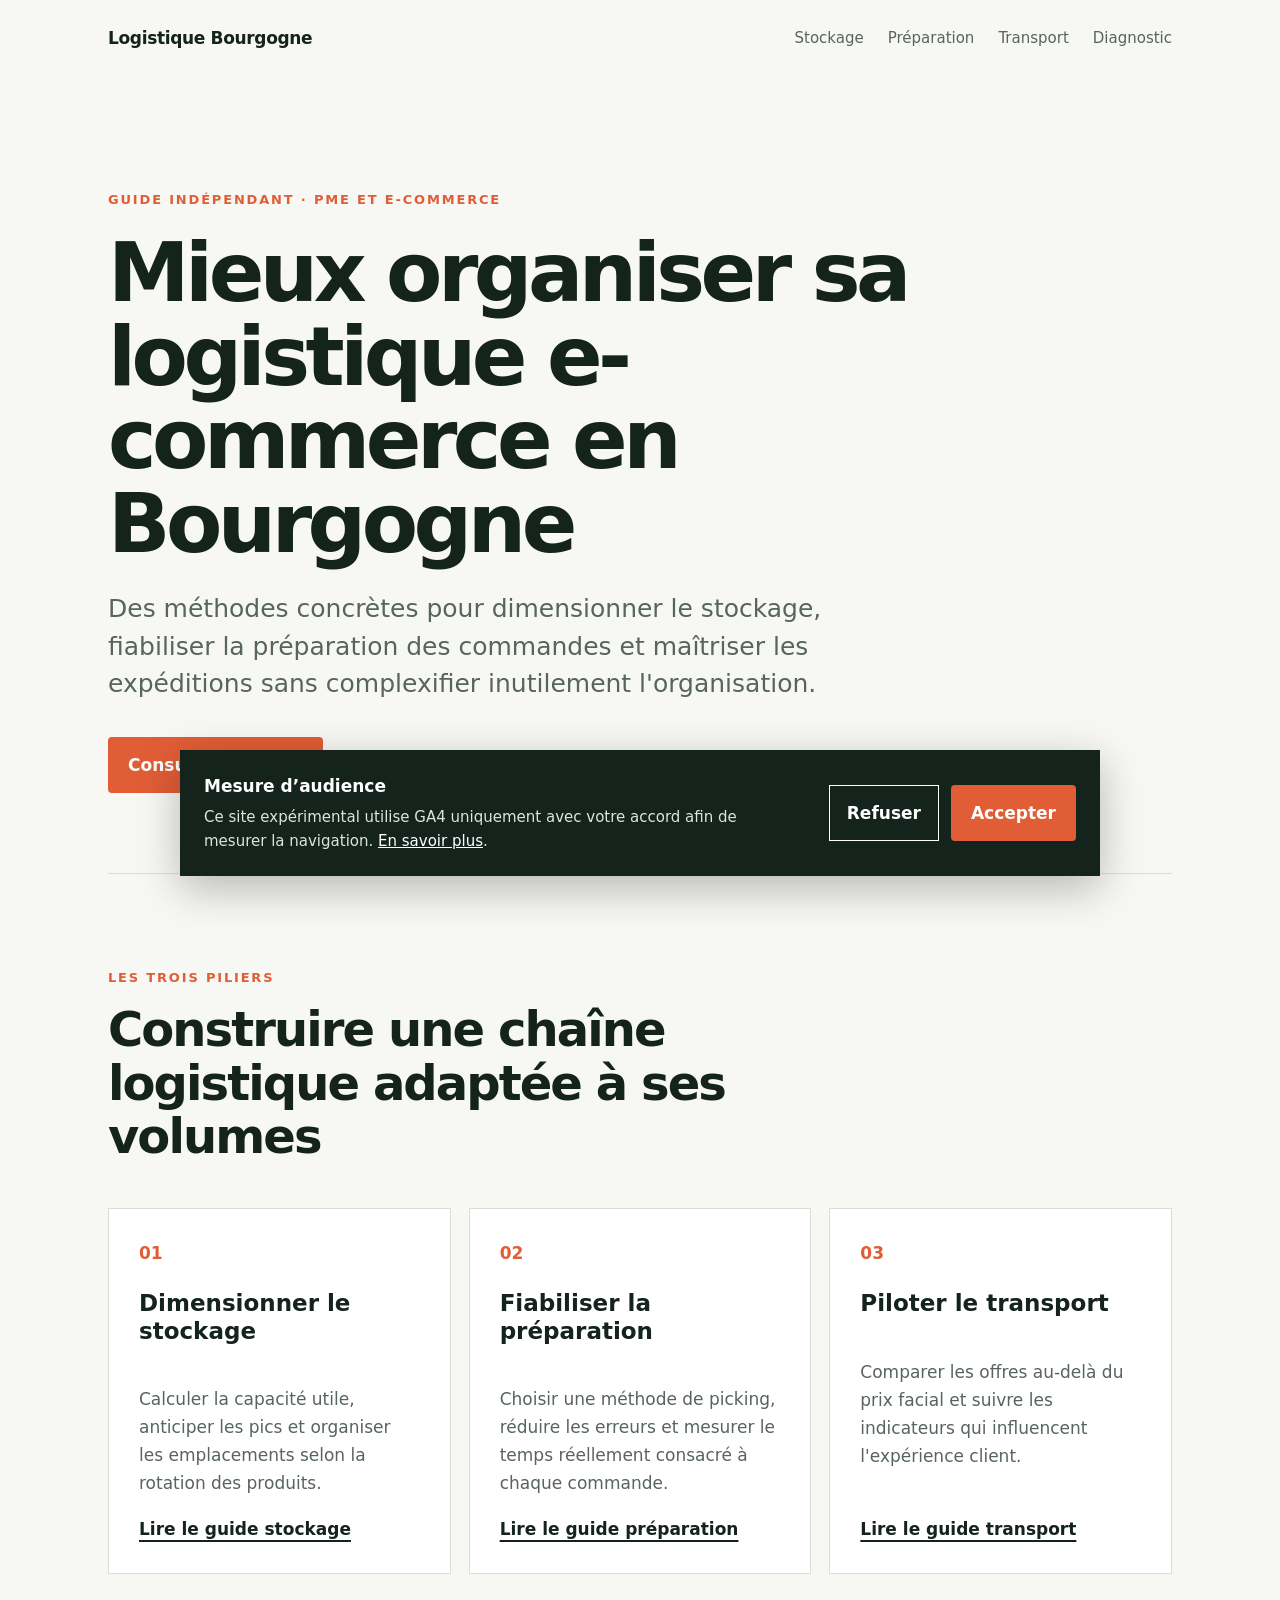
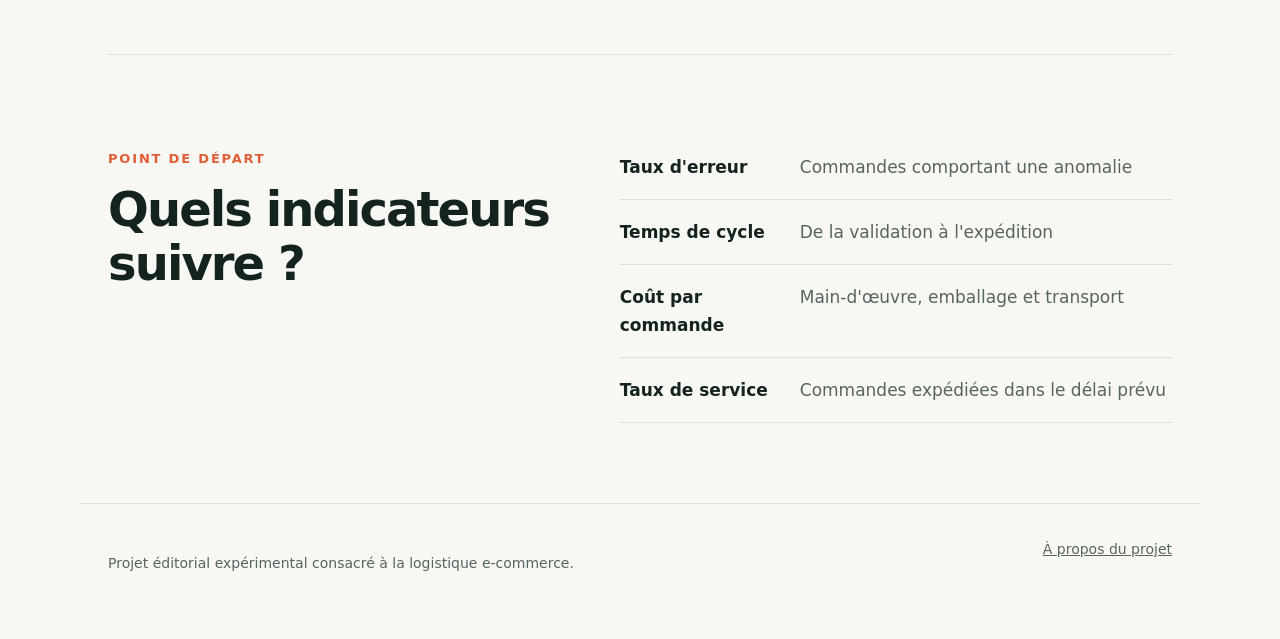
<file: index.html>
<!doctype html>
<html lang="fr">
<head>
  <meta charset="utf-8">
  <meta name="viewport" content="width=device-width, initial-scale=1">
  <title>Guide de la logistique e-commerce en Bourgogne</title>
  <meta name="description" content="Conseils pratiques pour organiser le stockage, la préparation et l'expédition des commandes d'une PME e-commerce en Bourgogne.">
  <link rel="canonical" href="https://thomasvdluit-ai.github.io/guide-logistique-bourgogne/">
  <link rel="stylesheet" href="assets/style.css">
  <script src="assets/gtm.js"></script>
</head>
<body>
  <noscript><iframe src="https://www.googletagmanager.com/ns.html?id=GTM-NC84SJ2Q" height="0" width="0" style="display:none;visibility:hidden"></iframe></noscript>
  <header class="site-header">
    <a class="brand" href="index.html">Logistique Bourgogne</a>
    <nav aria-label="Navigation principale">
      <a href="stockage.html">Stockage</a>
      <a href="preparation-commandes.html">Préparation</a>
      <a href="transport.html">Transport</a>
      <a href="contact.html">Diagnostic</a>
    </nav>
  </header>
  <main>
    <section class="hero">
      <p class="eyebrow">Guide indépendant · PME et e-commerce</p>
      <h1>Mieux organiser sa logistique e-commerce en Bourgogne</h1>
      <p class="lead">Des méthodes concrètes pour dimensionner le stockage, fiabiliser la préparation des commandes et maîtriser les expéditions sans complexifier inutilement l'organisation.</p>
      <div class="actions">
        <a class="button" data-track="cta_guide" href="#parcours">Consulter le guide</a>
        <a class="text-link" data-track="cta_diagnostic" href="contact.html">Faire le diagnostic test</a>
      </div>
    </section>

    <section id="parcours" class="section">
      <div class="section-heading">
        <p class="eyebrow">Les trois piliers</p>
        <h2>Construire une chaîne logistique adaptée à ses volumes</h2>
      </div>
      <div class="card-grid">
        <article class="card">
          <span>01</span>
          <h3>Dimensionner le stockage</h3>
          <p>Calculer la capacité utile, anticiper les pics et organiser les emplacements selon la rotation des produits.</p>
          <a data-track="article_stockage" href="stockage.html">Lire le guide stockage</a>
        </article>
        <article class="card">
          <span>02</span>
          <h3>Fiabiliser la préparation</h3>
          <p>Choisir une méthode de picking, réduire les erreurs et mesurer le temps réellement consacré à chaque commande.</p>
          <a data-track="article_preparation" href="preparation-commandes.html">Lire le guide préparation</a>
        </article>
        <article class="card">
          <span>03</span>
          <h3>Piloter le transport</h3>
          <p>Comparer les offres au-delà du prix facial et suivre les indicateurs qui influencent l'expérience client.</p>
          <a data-track="article_transport" href="transport.html">Lire le guide transport</a>
        </article>
      </div>
    </section>

    <section class="section split">
      <div>
        <p class="eyebrow">Point de départ</p>
        <h2>Quels indicateurs suivre ?</h2>
      </div>
      <ul class="metrics">
        <li><strong>Taux d'erreur</strong><span>Commandes comportant une anomalie</span></li>
        <li><strong>Temps de cycle</strong><span>De la validation à l'expédition</span></li>
        <li><strong>Coût par commande</strong><span>Main-d'œuvre, emballage et transport</span></li>
        <li><strong>Taux de service</strong><span>Commandes expédiées dans le délai prévu</span></li>
      </ul>
    </section>
  </main>
  <footer>
    <p>Projet éditorial expérimental consacré à la logistique e-commerce.</p>
    <a href="a-propos.html">À propos du projet</a>
  </footer>
  <script src="assets/tracking.js"></script>
</body>
</html>
</file>
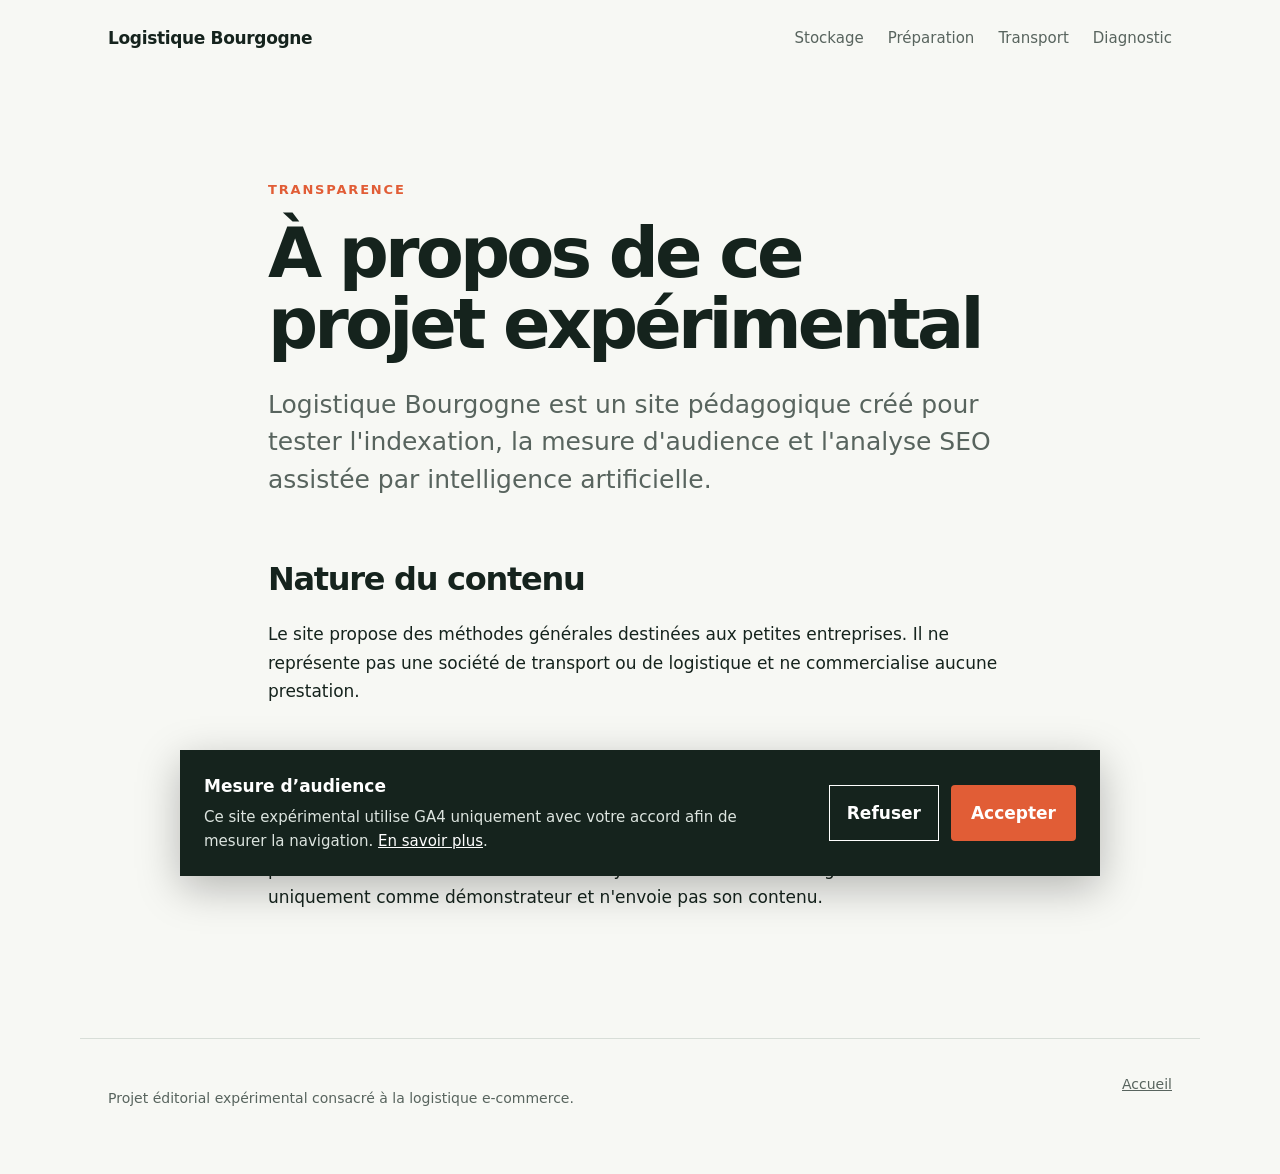
<file: a-propos.html>
<!doctype html><html lang="fr"><head><meta charset="utf-8"><meta name="viewport" content="width=device-width,initial-scale=1"><title>À propos du projet Logistique Bourgogne</title><meta name="description" content="Présentation du projet expérimental Logistique Bourgogne et de son objectif d'analyse SEO."><link rel="canonical" href="https://thomasvdluit-ai.github.io/guide-logistique-bourgogne/a-propos.html"><link rel="stylesheet" href="assets/style.css"><script src="assets/gtm.js"></script></head><body><header class="site-header"><a class="brand" href="index.html">Logistique Bourgogne</a><nav><a href="stockage.html">Stockage</a><a href="preparation-commandes.html">Préparation</a><a href="transport.html">Transport</a><a href="contact.html">Diagnostic</a></nav></header><main class="article"><p class="eyebrow">Transparence</p><h1>À propos de ce projet expérimental</h1><p class="lead">Logistique Bourgogne est un site pédagogique créé pour tester l'indexation, la mesure d'audience et l'analyse SEO assistée par intelligence artificielle.</p><h2>Nature du contenu</h2><p>Le site propose des méthodes générales destinées aux petites entreprises. Il ne représente pas une société de transport ou de logistique et ne commercialise aucune prestation.</p><h2>Données collectées</h2><p>Après activation de Google Tag Manager, des données de navigation anonymisées pourront être mesurées à des fins d'analyse. Le formulaire de diagnostic fonctionne uniquement comme démonstrateur et n'envoie pas son contenu.</p></main><footer><p>Projet éditorial expérimental consacré à la logistique e-commerce.</p><a href="index.html">Accueil</a></footer><script src="assets/tracking.js"></script></body></html>
</file>
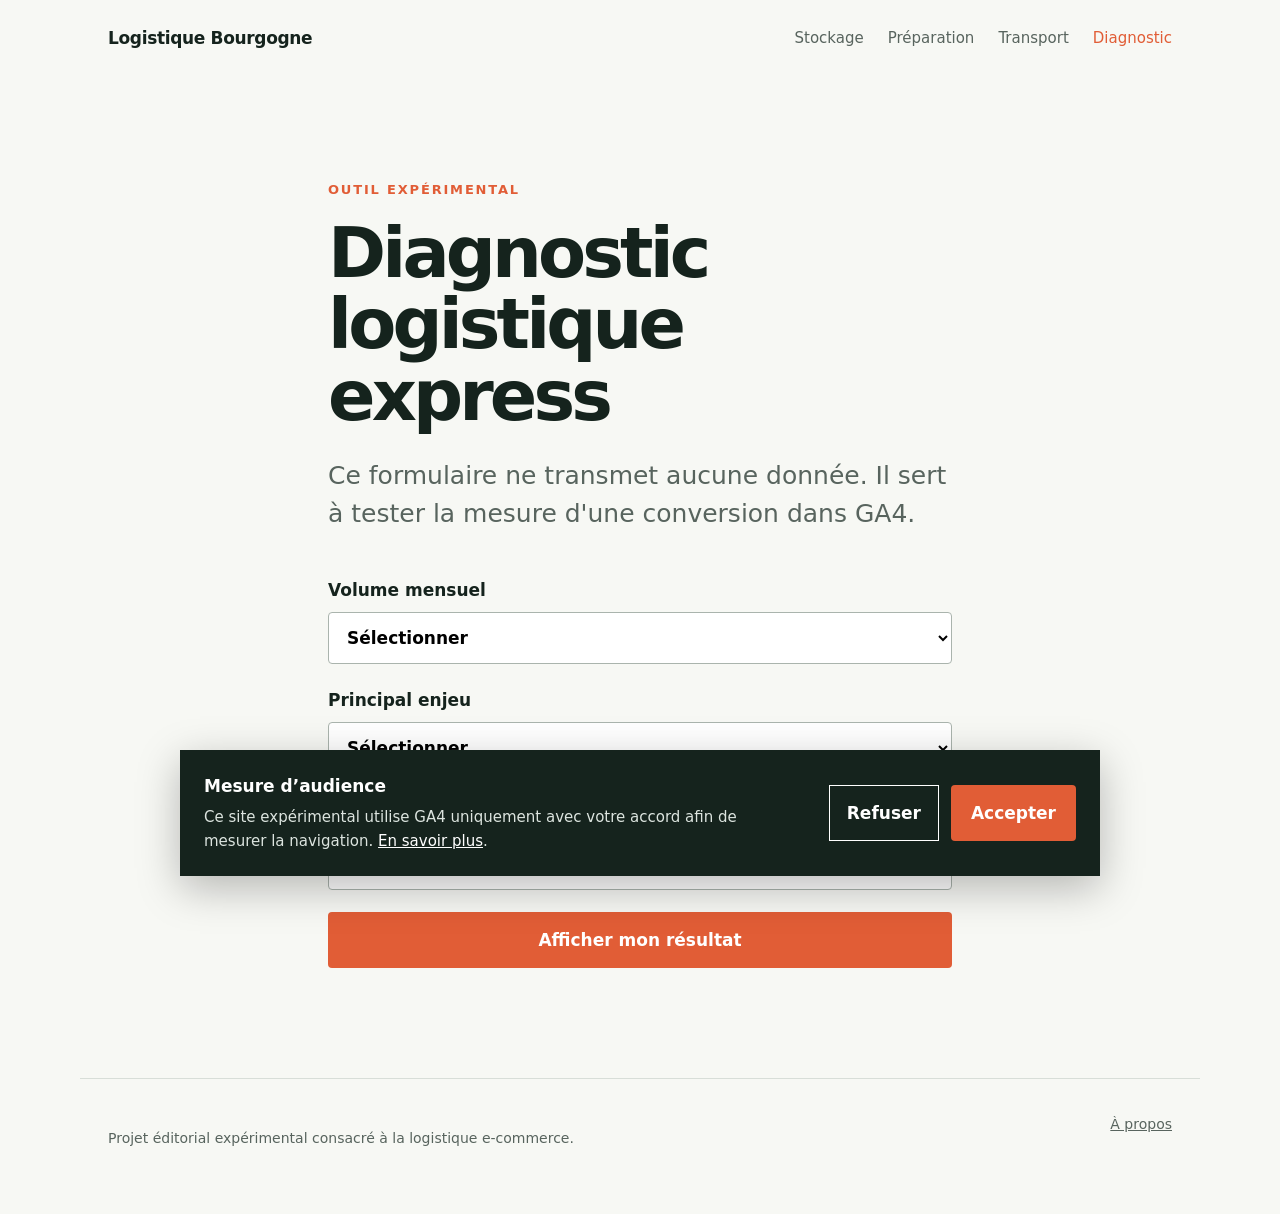
<file: contact.html>
<!doctype html><html lang="fr"><head><meta charset="utf-8"><meta name="viewport" content="width=device-width,initial-scale=1"><title>Diagnostic logistique e-commerce gratuit | Projet test</title><meta name="description" content="Questionnaire expérimental pour identifier le principal axe d'amélioration d'une organisation logistique e-commerce."><link rel="canonical" href="https://thomasvdluit-ai.github.io/guide-logistique-bourgogne/contact.html"><link rel="stylesheet" href="assets/style.css"><script src="assets/gtm.js"></script></head><body><header class="site-header"><a class="brand" href="index.html">Logistique Bourgogne</a><nav><a href="stockage.html">Stockage</a><a href="preparation-commandes.html">Préparation</a><a href="transport.html">Transport</a><a aria-current="page" href="contact.html">Diagnostic</a></nav></header><main class="article narrow"><p class="eyebrow">Outil expérimental</p><h1>Diagnostic logistique express</h1><p class="lead">Ce formulaire ne transmet aucune donnée. Il sert à tester la mesure d'une conversion dans GA4.</p><form id="diagnostic-form"><label>Volume mensuel<select name="volume" required><option value="">Sélectionner</option><option>Moins de 100 commandes</option><option>100 à 500 commandes</option><option>Plus de 500 commandes</option></select></label><label>Principal enjeu<select name="enjeu" required><option value="">Sélectionner</option><option>Manque d'espace</option><option>Erreurs de préparation</option><option>Coût du transport</option><option>Délais de livraison</option></select></label><label>Adresse e-mail fictive<input type="email" name="email" placeholder="test@example.com" required></label><button class="button" type="submit">Afficher mon résultat</button><p id="form-result" class="success" hidden>Test terminé : l'événement <code>generate_lead</code> a été envoyé dans la dataLayer.</p></form></main><footer><p>Projet éditorial expérimental consacré à la logistique e-commerce.</p><a href="a-propos.html">À propos</a></footer><script src="assets/tracking.js"></script></body></html>
</file>
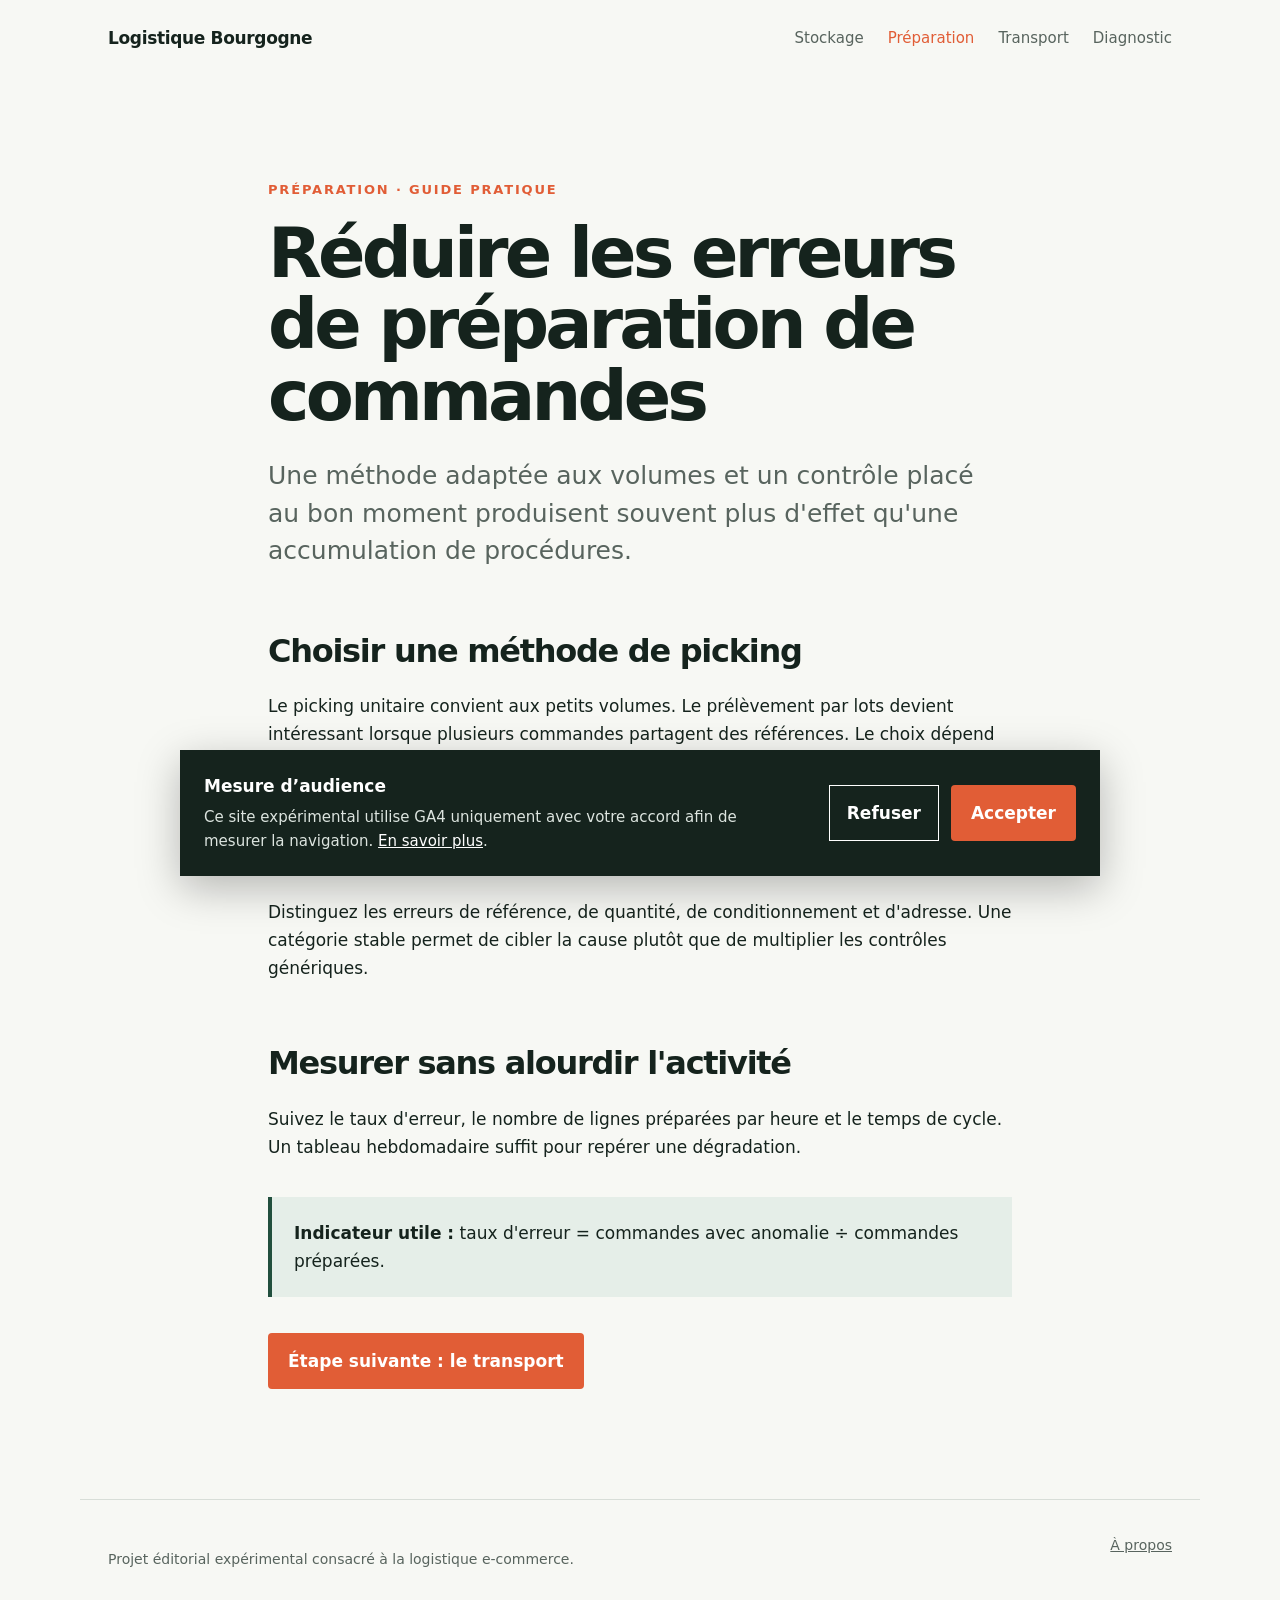
<file: preparation-commandes.html>
<!doctype html><html lang="fr"><head><meta charset="utf-8"><meta name="viewport" content="width=device-width,initial-scale=1"><title>Préparation de commandes e-commerce : réduire les erreurs</title><meta name="description" content="Méthodes de picking et indicateurs pour réduire les erreurs de préparation de commandes dans une PME e-commerce."><link rel="canonical" href="https://thomasvdluit-ai.github.io/guide-logistique-bourgogne/preparation-commandes.html"><link rel="stylesheet" href="assets/style.css"><script src="assets/gtm.js"></script></head><body><header class="site-header"><a class="brand" href="index.html">Logistique Bourgogne</a><nav><a href="stockage.html">Stockage</a><a aria-current="page" href="preparation-commandes.html">Préparation</a><a href="transport.html">Transport</a><a href="contact.html">Diagnostic</a></nav></header><main class="article"><p class="eyebrow">Préparation · Guide pratique</p><h1>Réduire les erreurs de préparation de commandes</h1><p class="lead">Une méthode adaptée aux volumes et un contrôle placé au bon moment produisent souvent plus d'effet qu'une accumulation de procédures.</p><h2>Choisir une méthode de picking</h2><p>Le picking unitaire convient aux petits volumes. Le prélèvement par lots devient intéressant lorsque plusieurs commandes partagent des références. Le choix dépend surtout de la répétition des parcours et du nombre de lignes par commande.</p><h2>Identifier les erreurs récurrentes</h2><p>Distinguez les erreurs de référence, de quantité, de conditionnement et d'adresse. Une catégorie stable permet de cibler la cause plutôt que de multiplier les contrôles génériques.</p><h2>Mesurer sans alourdir l'activité</h2><p>Suivez le taux d'erreur, le nombre de lignes préparées par heure et le temps de cycle. Un tableau hebdomadaire suffit pour repérer une dégradation.</p><aside><strong>Indicateur utile :</strong> taux d'erreur = commandes avec anomalie ÷ commandes préparées.</aside><a class="button" data-track="next_transport" href="transport.html">Étape suivante : le transport</a></main><footer><p>Projet éditorial expérimental consacré à la logistique e-commerce.</p><a href="a-propos.html">À propos</a></footer><script src="assets/tracking.js"></script></body></html>
</file>
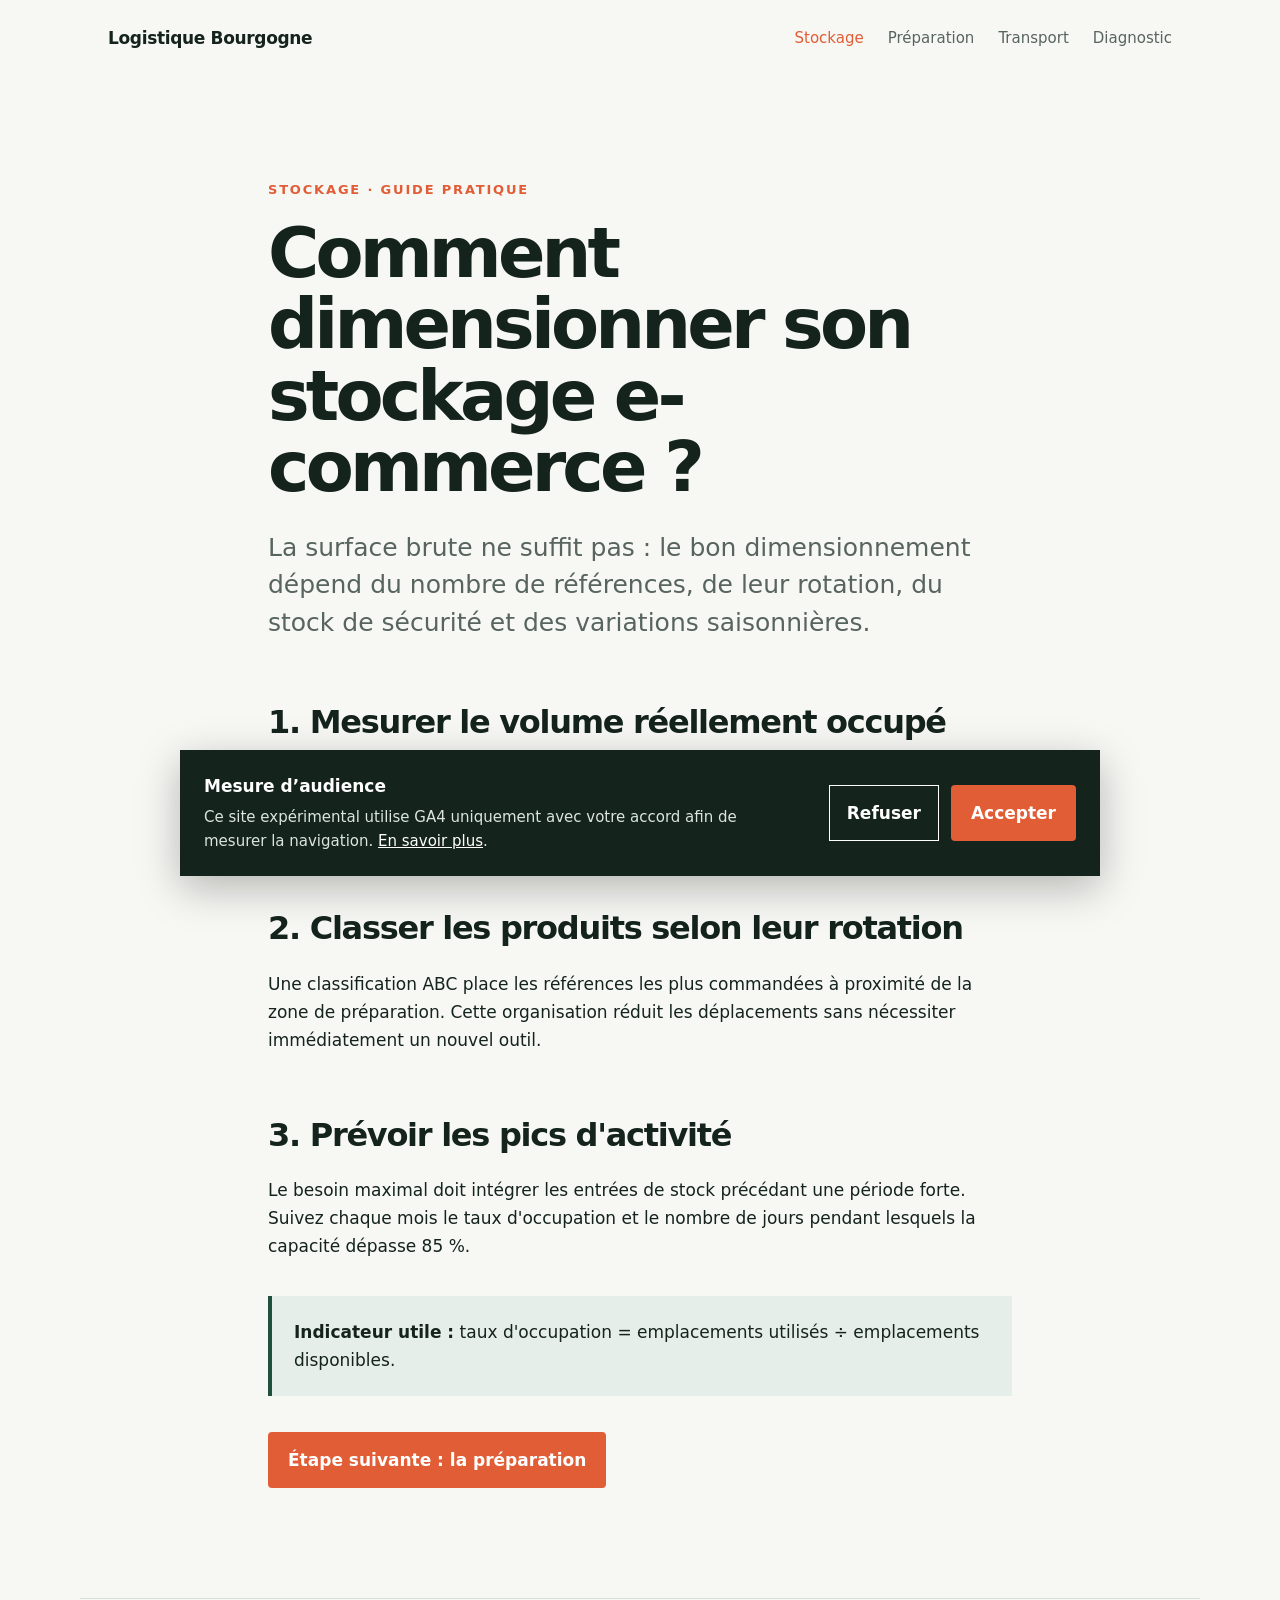
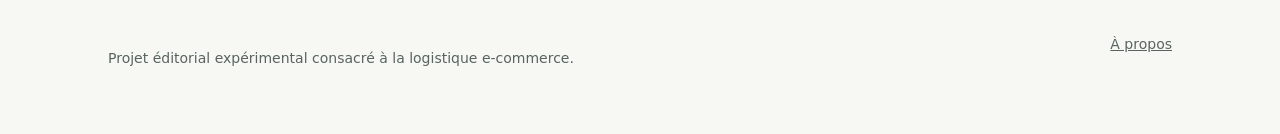
<file: stockage.html>
<!doctype html><html lang="fr"><head><meta charset="utf-8"><meta name="viewport" content="width=device-width,initial-scale=1"><title>Stockage e-commerce en Bourgogne : méthode pour PME</title><meta name="description" content="Méthode pour calculer la capacité de stockage et organiser un entrepôt e-commerce adapté aux volumes d'une PME."><link rel="canonical" href="https://thomasvdluit-ai.github.io/guide-logistique-bourgogne/stockage.html"><link rel="stylesheet" href="assets/style.css"><script src="assets/gtm.js"></script></head><body><header class="site-header"><a class="brand" href="index.html">Logistique Bourgogne</a><nav><a aria-current="page" href="stockage.html">Stockage</a><a href="preparation-commandes.html">Préparation</a><a href="transport.html">Transport</a><a href="contact.html">Diagnostic</a></nav></header><main class="article"><p class="eyebrow">Stockage · Guide pratique</p><h1>Comment dimensionner son stockage e-commerce ?</h1><p class="lead">La surface brute ne suffit pas : le bon dimensionnement dépend du nombre de références, de leur rotation, du stock de sécurité et des variations saisonnières.</p><h2>1. Mesurer le volume réellement occupé</h2><p>Commencez par relever, pour chaque famille de produits, le nombre d'unités stockées et le volume de leur conditionnement. Ajoutez l'espace nécessaire à la circulation, à la réception, au contrôle et à la préparation.</p><h2>2. Classer les produits selon leur rotation</h2><p>Une classification ABC place les références les plus commandées à proximité de la zone de préparation. Cette organisation réduit les déplacements sans nécessiter immédiatement un nouvel outil.</p><h2>3. Prévoir les pics d'activité</h2><p>Le besoin maximal doit intégrer les entrées de stock précédant une période forte. Suivez chaque mois le taux d'occupation et le nombre de jours pendant lesquels la capacité dépasse 85 %.</p><aside><strong>Indicateur utile :</strong> taux d'occupation = emplacements utilisés ÷ emplacements disponibles.</aside><a class="button" data-track="next_preparation" href="preparation-commandes.html">Étape suivante : la préparation</a></main><footer><p>Projet éditorial expérimental consacré à la logistique e-commerce.</p><a href="a-propos.html">À propos</a></footer><script src="assets/tracking.js"></script></body></html>
</file>
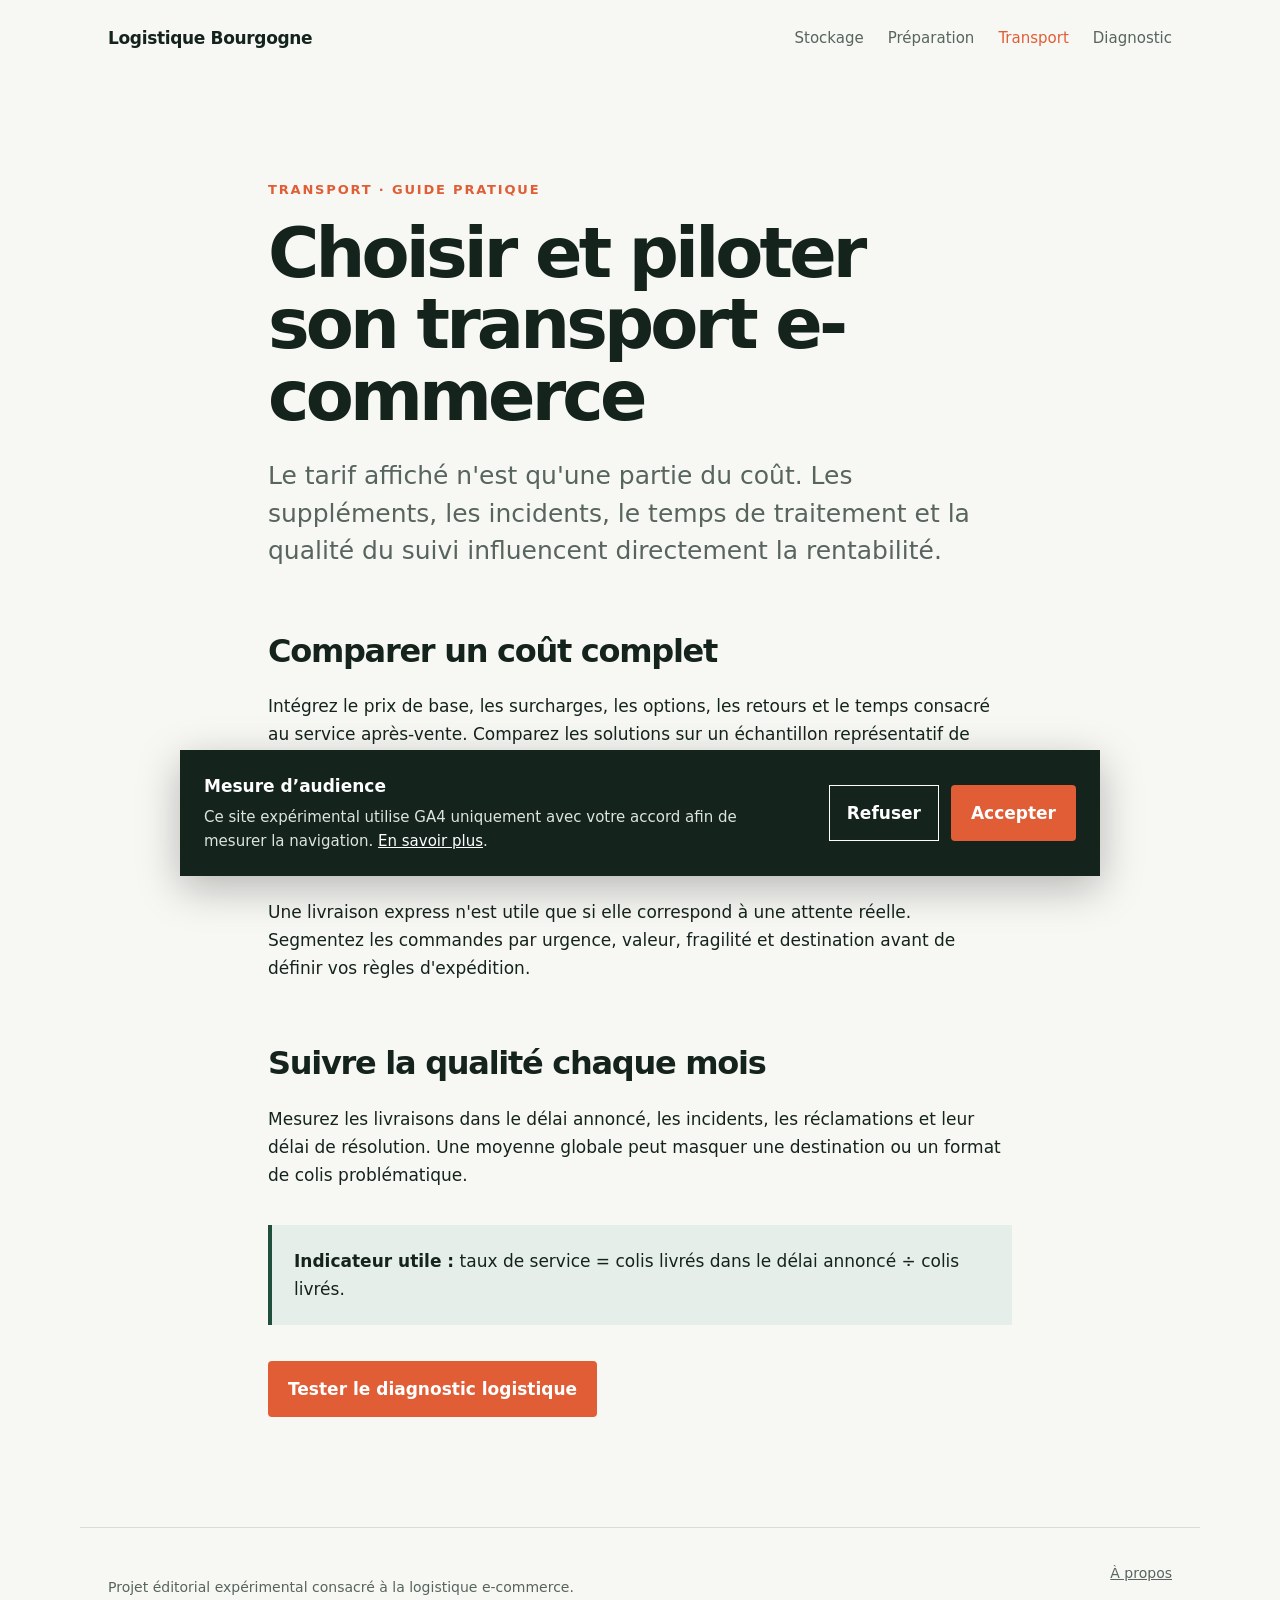
<file: transport.html>
<!doctype html><html lang="fr"><head><meta charset="utf-8"><meta name="viewport" content="width=device-width,initial-scale=1"><title>Transport e-commerce en Bourgogne : critères et KPI</title><meta name="description" content="Critères pour choisir une solution de transport e-commerce et suivre les délais, incidents et coûts d'expédition."><link rel="canonical" href="https://thomasvdluit-ai.github.io/guide-logistique-bourgogne/transport.html"><link rel="stylesheet" href="assets/style.css"><script src="assets/gtm.js"></script></head><body><header class="site-header"><a class="brand" href="index.html">Logistique Bourgogne</a><nav><a href="stockage.html">Stockage</a><a href="preparation-commandes.html">Préparation</a><a aria-current="page" href="transport.html">Transport</a><a href="contact.html">Diagnostic</a></nav></header><main class="article"><p class="eyebrow">Transport · Guide pratique</p><h1>Choisir et piloter son transport e-commerce</h1><p class="lead">Le tarif affiché n'est qu'une partie du coût. Les suppléments, les incidents, le temps de traitement et la qualité du suivi influencent directement la rentabilité.</p><h2>Comparer un coût complet</h2><p>Intégrez le prix de base, les surcharges, les options, les retours et le temps consacré au service après-vente. Comparez les solutions sur un échantillon représentatif de colis et de destinations.</p><h2>Adapter le service à la promesse client</h2><p>Une livraison express n'est utile que si elle correspond à une attente réelle. Segmentez les commandes par urgence, valeur, fragilité et destination avant de définir vos règles d'expédition.</p><h2>Suivre la qualité chaque mois</h2><p>Mesurez les livraisons dans le délai annoncé, les incidents, les réclamations et leur délai de résolution. Une moyenne globale peut masquer une destination ou un format de colis problématique.</p><aside><strong>Indicateur utile :</strong> taux de service = colis livrés dans le délai annoncé ÷ colis livrés.</aside><a class="button" data-track="start_diagnostic" href="contact.html">Tester le diagnostic logistique</a></main><footer><p>Projet éditorial expérimental consacré à la logistique e-commerce.</p><a href="a-propos.html">À propos</a></footer><script src="assets/tracking.js"></script></body></html>
</file>
<file: assets/style.css>
:root{--ink:#15231d;--muted:#58645e;--paper:#f7f8f4;--white:#fff;--accent:#e15d36;--green:#214f3d;--line:#d8ded8;--max:1120px}
*{box-sizing:border-box}html{scroll-behavior:smooth}body{margin:0;background:var(--paper);color:var(--ink);font:17px/1.65 system-ui,-apple-system,BlinkMacSystemFont,"Segoe UI",sans-serif}a{color:inherit}.site-header{max-width:var(--max);margin:auto;padding:24px 28px;display:flex;justify-content:space-between;align-items:center;gap:32px}.brand{font-weight:800;text-decoration:none;letter-spacing:-.02em}.site-header nav{display:flex;gap:24px;flex-wrap:wrap}.site-header nav a{text-decoration:none;color:var(--muted);font-size:15px}.site-header nav a:hover,.site-header nav a[aria-current=page]{color:var(--accent)}main{max-width:var(--max);margin:auto;padding:0 28px}.hero{padding:100px 0 80px;max-width:900px}.eyebrow{text-transform:uppercase;letter-spacing:.14em;font-size:13px;font-weight:800;color:var(--accent)}h1{font-size:clamp(44px,7vw,82px);line-height:1.02;letter-spacing:-.055em;margin:.25em 0}h2{font-size:clamp(30px,4vw,48px);line-height:1.12;letter-spacing:-.04em;margin:.3em 0 .7em}h3{font-size:23px;line-height:1.2}.lead{font-size:clamp(19px,2.4vw,25px);line-height:1.5;color:var(--muted);max-width:780px}.actions{display:flex;align-items:center;gap:24px;margin-top:34px;flex-wrap:wrap}.button{display:inline-block;border:0;border-radius:4px;background:var(--accent);color:white;text-decoration:none;padding:14px 20px;font:inherit;font-weight:750;cursor:pointer}.button:hover{background:#bd4425}.text-link,.card a{font-weight:750;text-decoration-thickness:2px;text-underline-offset:5px}.section{padding:80px 0;border-top:1px solid var(--line)}.section-heading{max-width:720px}.card-grid{display:grid;grid-template-columns:repeat(3,1fr);gap:18px;margin-top:44px}.card{background:var(--white);border:1px solid var(--line);padding:30px;min-height:310px;display:flex;flex-direction:column}.card span{color:var(--accent);font-weight:800}.card p{color:var(--muted)}.card a{margin-top:auto}.split{display:grid;grid-template-columns:1fr 1.25fr;gap:70px}.metrics{list-style:none;padding:0;margin:0}.metrics li{display:grid;grid-template-columns:180px 1fr;padding:18px 0;border-bottom:1px solid var(--line)}.metrics span{color:var(--muted)}.article{max-width:800px;padding-top:90px;padding-bottom:110px}.article h1{font-size:clamp(42px,6vw,70px)}.article h2{font-size:32px;margin-top:2em}.article aside{background:#e5eee8;border-left:4px solid var(--green);padding:22px;margin:36px 0}.narrow{max-width:680px}form{display:grid;gap:22px;margin-top:44px}label{display:grid;gap:8px;font-weight:700}select,input{width:100%;padding:14px;border:1px solid #aab4ad;border-radius:4px;background:white;font:inherit}.success{padding:16px;background:#e5eee8;border-left:4px solid var(--green)}footer{max-width:var(--max);margin:auto;border-top:1px solid var(--line);padding:34px 28px 50px;display:flex;justify-content:space-between;color:var(--muted);font-size:14px}
.cookie-banner{position:fixed;z-index:1000;left:24px;right:24px;bottom:24px;max-width:920px;margin:auto;padding:22px 24px;background:var(--ink);color:white;box-shadow:0 12px 40px #0004;display:flex;align-items:center;justify-content:space-between;gap:30px}.cookie-banner[hidden]{display:none}.cookie-banner p{margin:4px 0 0;color:#dce4df;font-size:15px}.cookie-banner a{color:white}.cookie-actions{display:flex;gap:12px;flex-shrink:0}.cookie-refuse,.cookie-settings{border:1px solid currentColor;background:transparent;color:inherit;padding:12px 17px;font:inherit;font-weight:700;cursor:pointer}.cookie-settings{position:fixed;z-index:900;right:18px;bottom:16px;background:var(--white);color:var(--ink);font-size:13px;padding:8px 11px}.cookie-banner:not([hidden])+.cookie-settings{display:none}
@media(max-width:760px){.site-header{align-items:flex-start;flex-direction:column}.site-header nav{gap:12px 18px}.hero{padding:60px 0}.card-grid,.split{grid-template-columns:1fr}.section{padding:55px 0}.metrics li{grid-template-columns:1fr}.article{padding-top:55px}footer{display:block}.cookie-banner{left:12px;right:12px;bottom:12px;align-items:stretch;flex-direction:column}.cookie-actions{display:grid;grid-template-columns:1fr 1fr}.cookie-actions button{width:100%}}
</file>
